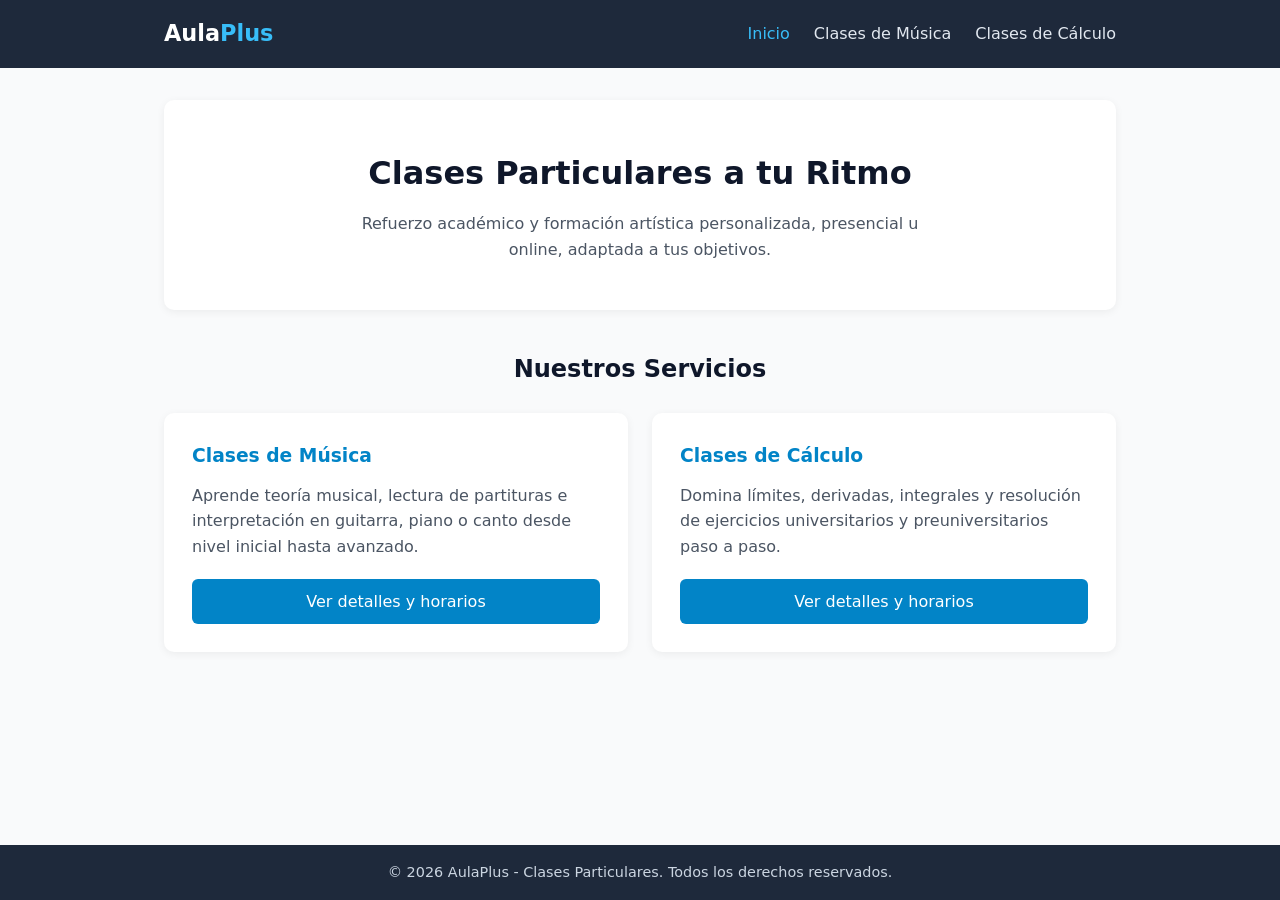
<file: sitio web de servicio/index.html>
<!DOCTYPE html>
<html lang="es">
<head>
  <meta charset="UTF-8">
  <meta name="viewport" content="width=device-width, initial-scale=1.0">
  <title>Academia AulaPlus | Clases Particulares</title>
  <link rel="stylesheet" href="style.css">
</head>
<body>
  <header>
    <nav class="navbar">
      <a href="index.html" class="logo">Aula<span>Plus</span></a>
      <button class="menu-toggle" id="menu-btn" aria-label="Abrir menú">☰</button>
      <ul class="nav-links" id="nav-links">
        <li><a href="index.html" class="activo">Inicio</a></li>
        <li><a href="musica.html">Clases de Música</a></li>
        <li><a href="calculo.html">Clases de Cálculo</a></li>
      </ul>
    </nav>
  </header>

  <main>
    <section class="hero">
      <h1>Clases Particulares a tu Ritmo</h1>
      <p>Refuerzo académico y formación artística personalizada, presencial u online, adaptada a tus objetivos.</p>
    </section>

    <section class="servicios">
      <h2>Nuestros Servicios</h2>
      <div class="tarjetas-grid">
        <article class="tarjeta">
          <h3>Clases de Música</h3>
          <p>Aprende teoría musical, lectura de partituras e interpretación en guitarra, piano o canto desde nivel inicial hasta avanzado.</p>
          <a href="musica.html" class="btn">Ver detalles y horarios</a>
        </article>

        <article class="tarjeta">
          <h3>Clases de Cálculo</h3>
          <p>Domina límites, derivadas, integrales y resolución de ejercicios universitarios y preuniversitarios paso a paso.</p>
          <a href="calculo.html" class="btn">Ver detalles y horarios</a>
        </article>
      </div>
    </section>
  </main>

  <footer>
    <p>&copy; 2026 AulaPlus - Clases Particulares. Todos los derechos reservados.</p>
  </footer>

  <script src="script.js"></script>
</body>
</html>
</file>
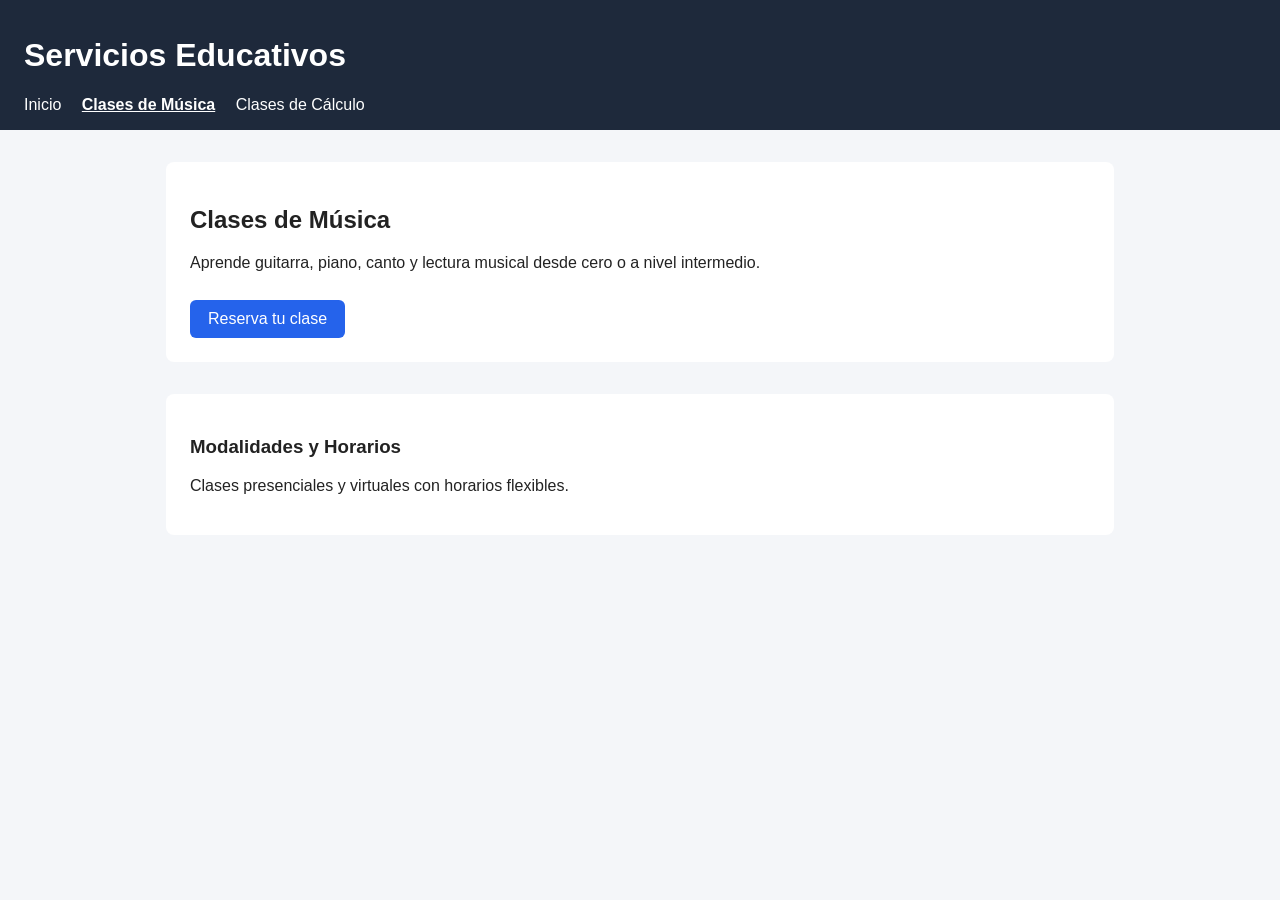
<file: servicio1.html>
<!DOCTYPE html>
<html lang="es">
<head>
  <meta charset="UTF-8">
  <meta name="viewport" content="width=device-width, initial-scale=1.0">
  <title>Clases de Música</title>
  <link rel="stylesheet" href="servicio1.css">
</head>
<body>
  <header>
    <h1>Servicios Educativos</h1>
    <nav>
      <a href="index.html">Inicio</a>
      <a href="servicio1.html" class="activo">Clases de Música</a>
      <a href="servicio2.html">Clases de Cálculo</a>
    </nav>
  </header>

  <main>
    <section class="portada">
      <div>
        <h2>Clases de Música</h2>
        <p>Aprende guitarra, piano, canto y lectura musical desde cero o a nivel intermedio.</p>
        <a href="#contacto" class="boton">Reserva tu clase</a>
      </div>
    </section>

    <section class="portada" id="contacto">
      <h3>Modalidades y Horarios</h3>
      <p>Clases presenciales y virtuales con horarios flexibles.</p>
    </section>
  </main>
</body>
</html>
</file>
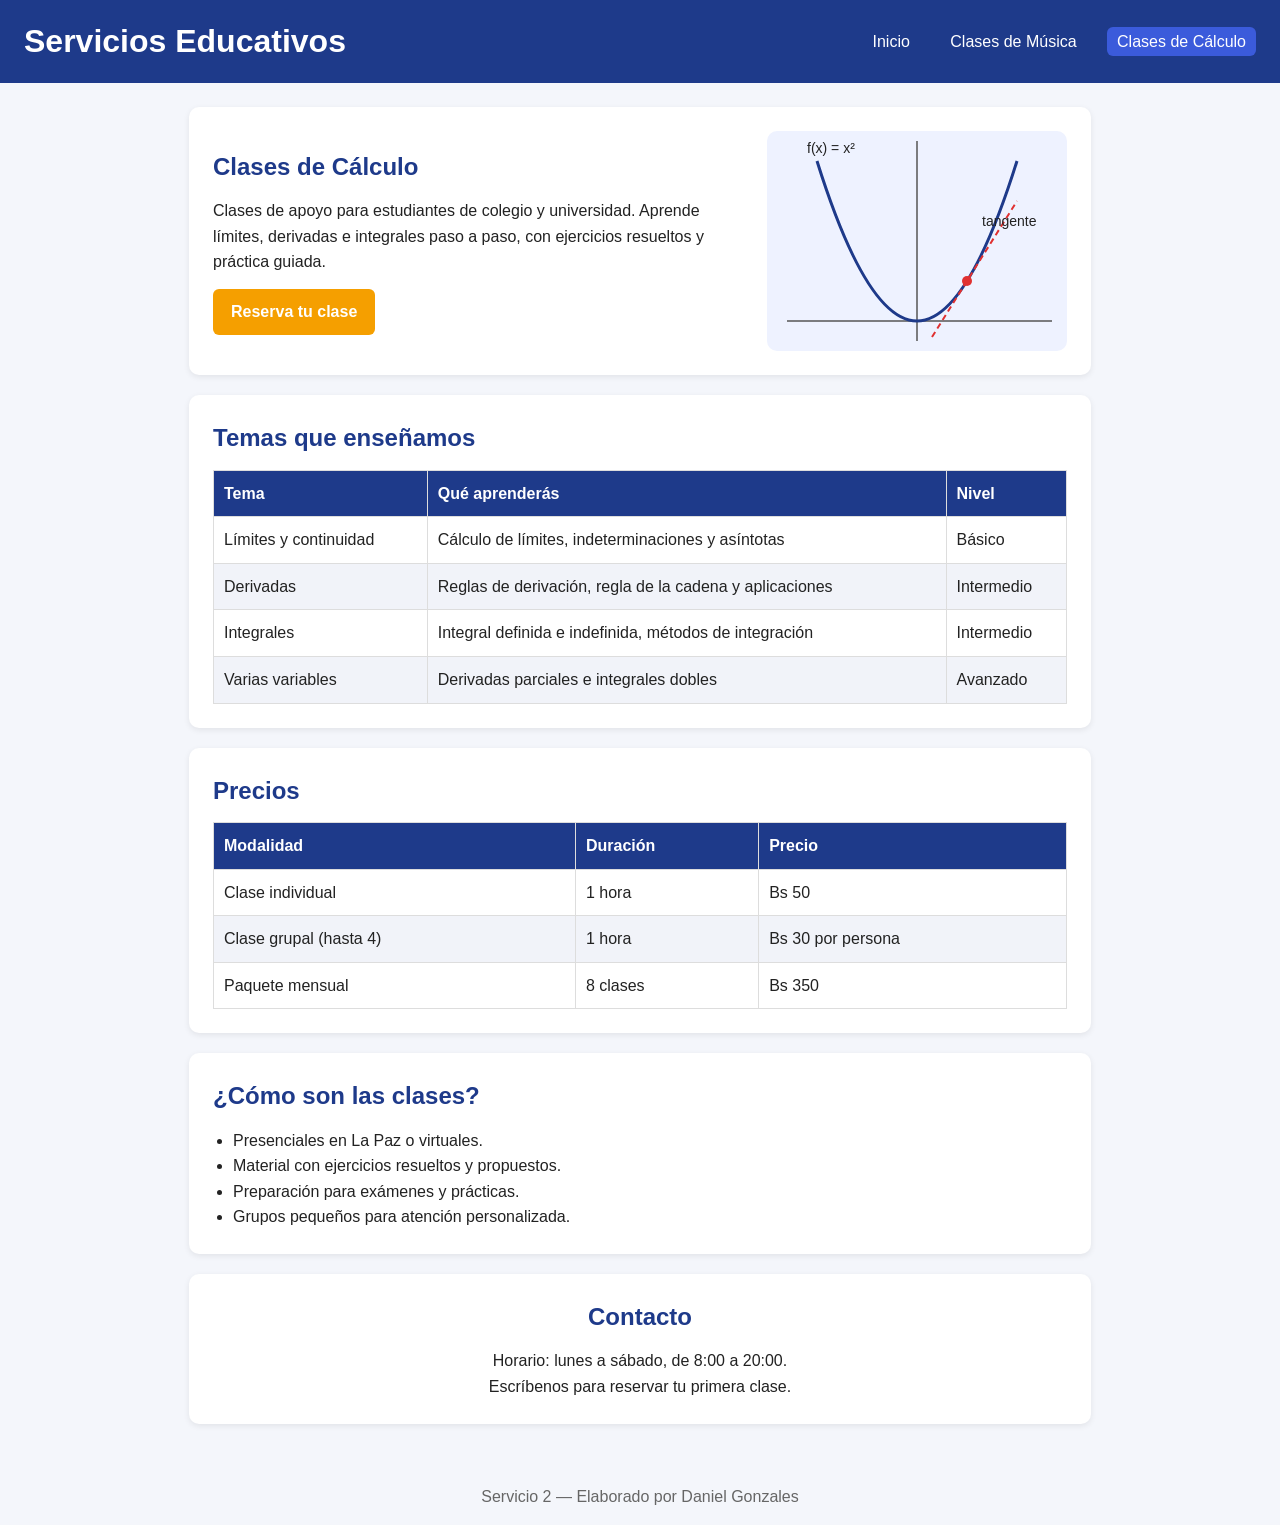
<file: sitio web de servicio/calculo.html>
<!DOCTYPE html>
<html lang="es">
<head>
  <meta charset="UTF-8">
  <meta name="viewport" content="width=device-width, initial-scale=1.0">
  <title>Clases de Cálculo</title>
  <link rel="stylesheet" href="servicio2.css">
</head>
<body>
  <header>
    <h1>Servicios Educativos</h1>
    <nav>
      <a href="index.html">Inicio</a>
      <a href="musica.html">Clases de Música</a>
      <a href="calculo.html" class="activo">Clases de Cálculo</a>
    </nav>
  </header>

  <main>
    <section class="portada">
      <div>
        <h2>Clases de Cálculo</h2>
        <p>Clases de apoyo para estudiantes de colegio y universidad. Aprende límites, derivadas e integrales paso a paso, con ejercicios resueltos y práctica guiada.</p>
        <a href="#contacto" class="boton">Reserva tu clase</a>
      </div>
      <svg viewBox="0 0 300 220" class="grafica" aria-label="Gráfica de una parábola con su recta tangente">
        <line x1="20" y1="190" x2="285" y2="190" class="eje"/>
        <line x1="150" y1="210" x2="150" y2="10" class="eje"/>
        <path d="M 50 30 Q 150 350 250 30" class="curva"/>
        <line x1="165" y1="206" x2="250" y2="70" class="tangente"/>
        <circle cx="200" cy="150" r="5" class="punto"/>
        <text x="40" y="22">f(x) = x²</text>
        <text x="215" y="95">tangente</text>
      </svg>
    </section>

    <section>
      <h2>Temas que enseñamos</h2>
      <table>
        <thead>
          <tr><th>Tema</th><th>Qué aprenderás</th><th>Nivel</th></tr>
        </thead>
        <tbody>
          <tr><td>Límites y continuidad</td><td>Cálculo de límites, indeterminaciones y asíntotas</td><td>Básico</td></tr>
          <tr><td>Derivadas</td><td>Reglas de derivación, regla de la cadena y aplicaciones</td><td>Intermedio</td></tr>
          <tr><td>Integrales</td><td>Integral definida e indefinida, métodos de integración</td><td>Intermedio</td></tr>
          <tr><td>Varias variables</td><td>Derivadas parciales e integrales dobles</td><td>Avanzado</td></tr>
        </tbody>
      </table>
    </section>

    <section>
      <h2>Precios</h2>
      <table>
        <thead>
          <tr><th>Modalidad</th><th>Duración</th><th>Precio</th></tr>
        </thead>
        <tbody>
          <tr><td>Clase individual</td><td>1 hora</td><td>Bs 50</td></tr>
          <tr><td>Clase grupal (hasta 4)</td><td>1 hora</td><td>Bs 30 por persona</td></tr>
          <tr><td>Paquete mensual</td><td>8 clases</td><td>Bs 350</td></tr>
        </tbody>
      </table>
    </section>

    <section>
      <h2>¿Cómo son las clases?</h2>
      <ul>
        <li>Presenciales en La Paz o virtuales.</li>
        <li>Material con ejercicios resueltos y propuestos.</li>
        <li>Preparación para exámenes y prácticas.</li>
        <li>Grupos pequeños para atención personalizada.</li>
      </ul>
    </section>

    <section id="contacto" class="contacto">
      <h2>Contacto</h2>
      <p>Horario: lunes a sábado, de 8:00 a 20:00.</p>
      <p>Escríbenos para reservar tu primera clase.</p>
    </section>
  </main>

  <footer>
    <p>Servicio 2 — Elaborado por Daniel Gonzales</p>
  </footer>
</body>
</html>
</file>
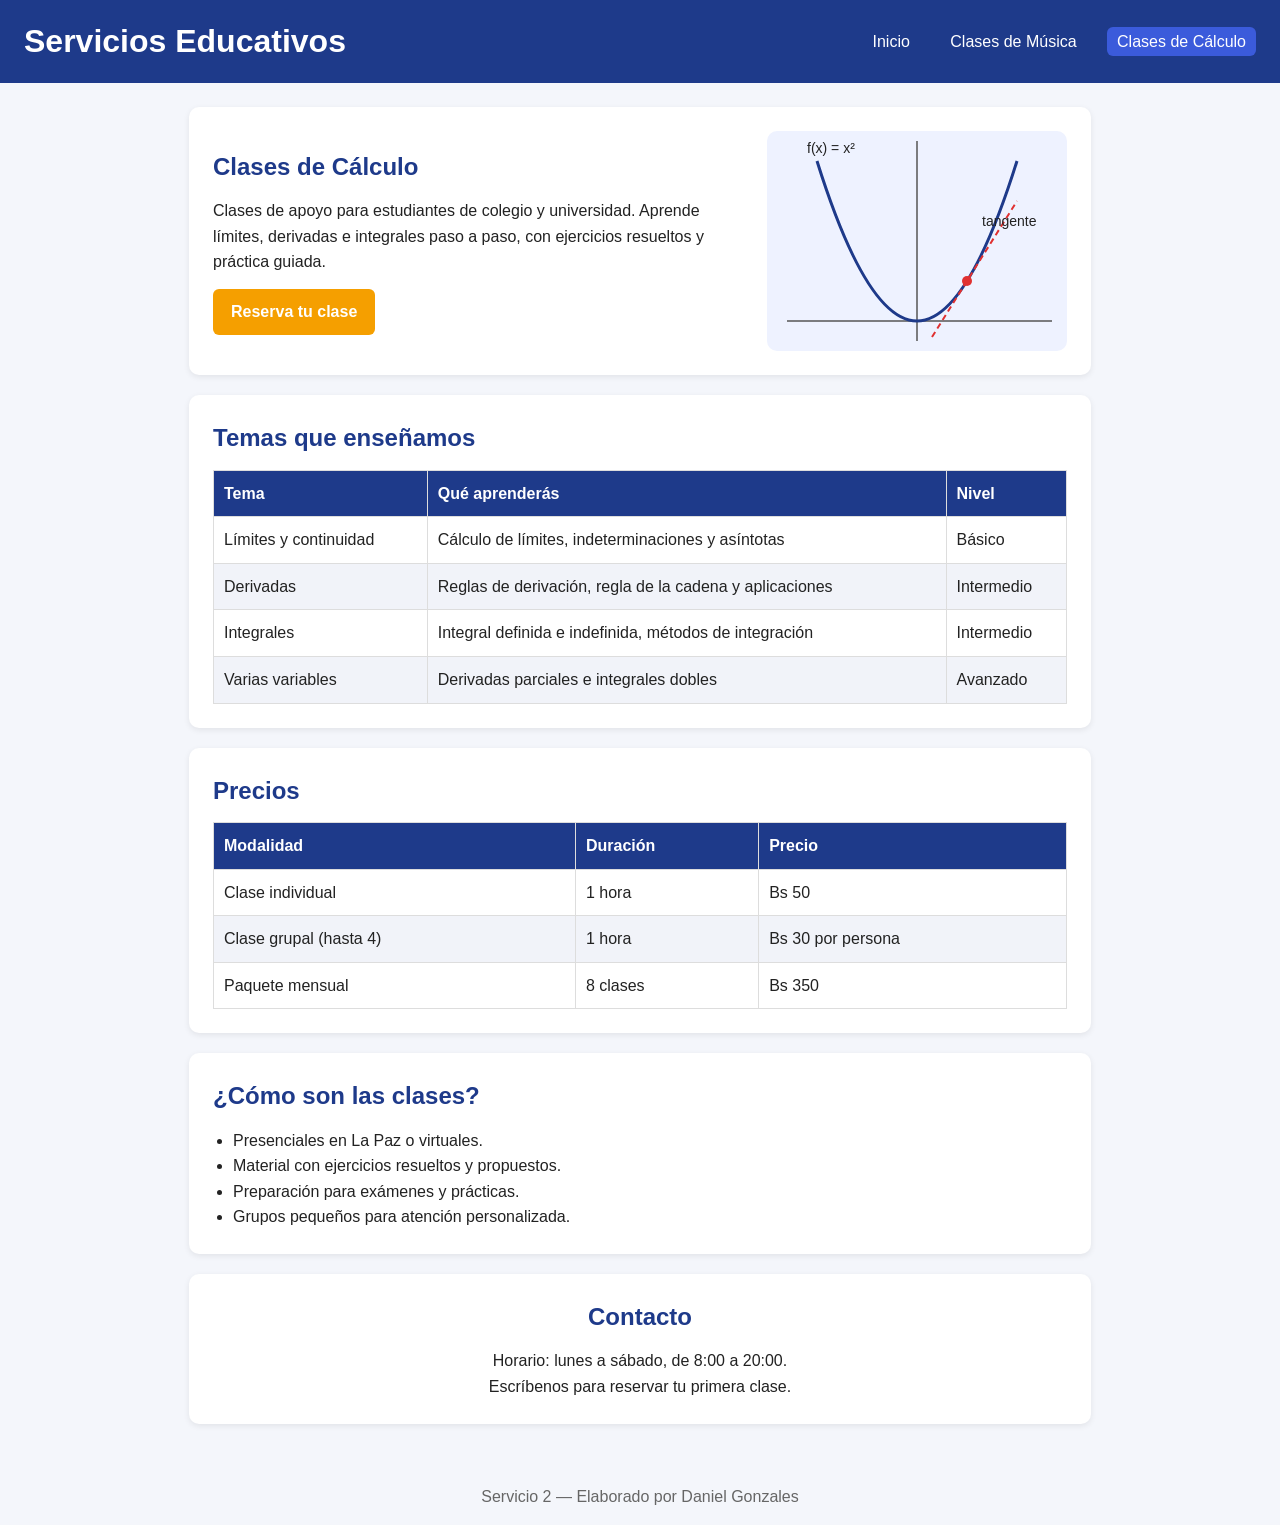
<file: sitio web de servicio/servicio2.html>
<!DOCTYPE html>
<html lang="es">
<head>
  <meta charset="UTF-8">
  <meta name="viewport" content="width=device-width, initial-scale=1.0">
  <title>Clases de Cálculo</title>
  <link rel="stylesheet" href="servicio2.css">
</head>
<body>
  <header>
    <h1>Servicios Educativos</h1>
    <nav>
      <a href="index.html">Inicio</a>
      <a href="servicio1.html">Clases de Música</a>
      <a href="servicio2.html" class="activo">Clases de Cálculo</a>
    </nav>
  </header>

  <main>
    <section class="portada">
      <div>
        <h2>Clases de Cálculo</h2>
        <p>Clases de apoyo para estudiantes de colegio y universidad. Aprende límites, derivadas e integrales paso a paso, con ejercicios resueltos y práctica guiada.</p>
        <a href="#contacto" class="boton">Reserva tu clase</a>
      </div>
      <svg viewBox="0 0 300 220" class="grafica" aria-label="Gráfica de una parábola con su recta tangente">
        <line x1="20" y1="190" x2="285" y2="190" class="eje"/>
        <line x1="150" y1="210" x2="150" y2="10" class="eje"/>
        <path d="M 50 30 Q 150 350 250 30" class="curva"/>
        <line x1="165" y1="206" x2="250" y2="70" class="tangente"/>
        <circle cx="200" cy="150" r="5" class="punto"/>
        <text x="40" y="22">f(x) = x²</text>
        <text x="215" y="95">tangente</text>
      </svg>
    </section>

    <section>
      <h2>Temas que enseñamos</h2>
      <table>
        <thead>
          <tr><th>Tema</th><th>Qué aprenderás</th><th>Nivel</th></tr>
        </thead>
        <tbody>
          <tr><td>Límites y continuidad</td><td>Cálculo de límites, indeterminaciones y asíntotas</td><td>Básico</td></tr>
          <tr><td>Derivadas</td><td>Reglas de derivación, regla de la cadena y aplicaciones</td><td>Intermedio</td></tr>
          <tr><td>Integrales</td><td>Integral definida e indefinida, métodos de integración</td><td>Intermedio</td></tr>
          <tr><td>Varias variables</td><td>Derivadas parciales e integrales dobles</td><td>Avanzado</td></tr>
        </tbody>
      </table>
    </section>

    <section>
      <h2>Precios</h2>
      <table>
        <thead>
          <tr><th>Modalidad</th><th>Duración</th><th>Precio</th></tr>
        </thead>
        <tbody>
          <tr><td>Clase individual</td><td>1 hora</td><td>Bs 50</td></tr>
          <tr><td>Clase grupal (hasta 4)</td><td>1 hora</td><td>Bs 30 por persona</td></tr>
          <tr><td>Paquete mensual</td><td>8 clases</td><td>Bs 350</td></tr>
        </tbody>
      </table>
    </section>

    <section>
      <h2>¿Cómo son las clases?</h2>
      <ul>
        <li>Presenciales en La Paz o virtuales.</li>
        <li>Material con ejercicios resueltos y propuestos.</li>
        <li>Preparación para exámenes y prácticas.</li>
        <li>Grupos pequeños para atención personalizada.</li>
      </ul>
    </section>

    <section id="contacto" class="contacto">
      <h2>Contacto</h2>
      <p>Horario: lunes a sábado, de 8:00 a 20:00.</p>
      <p>Escríbenos para reservar tu primera clase.</p>
    </section>
  </main>

  <footer>
    <p>Servicio 2 — Elaborado por Daniel Gonzales</p>
  </footer>
</body>
</html>
</file>
<file: sitio web de servicio/style.css>
* {
  box-sizing: border-box;
  margin: 0;
  padding: 0;
}

body {
  font-family: system-ui, -apple-system, sans-serif;
  line-height: 1.6;
  color: #1f2937;
  background-color: #f9fafb;
  display: flex;
  flex-direction: column;
  min-height: 100vh;
}

header {
  background-color: #1e293b;
  color: #ffffff;
}

.navbar {
  max-width: 1000px;
  margin: 0 auto;
  padding: 1rem 1.5rem;
  display: flex;
  justify-content: space-between;
  align-items: center;
}

.logo {
  font-size: 1.4rem;
  font-weight: 700;
  color: #ffffff;
  text-decoration: none;
}

.logo span {
  color: #38bdf8;
}

.nav-links {
  list-style: none;
  display: flex;
  gap: 1.5rem;
}

.nav-links a {
  color: #e2e8f0;
  text-decoration: none;
  font-weight: 500;
  transition: color 0.2s;
}

.nav-links a:hover,
.nav-links a.activo {
  color: #38bdf8;
}

.menu-toggle {
  display: none;
  background: none;
  border: none;
  color: #ffffff;
  font-size: 1.5rem;
  cursor: pointer;
}

main {
  flex: 1;
  max-width: 1000px;
  width: 100%;
  margin: 0 auto;
  padding: 2rem 1.5rem;
}

.hero {
  text-align: center;
  padding: 3rem 1rem;
  background-color: #ffffff;
  border-radius: 10px;
  box-shadow: 0 2px 8px rgba(0, 0, 0, 0.06);
  margin-bottom: 2.5rem;
}

.hero h1 {
  font-size: 2rem;
  color: #0f172a;
  margin-bottom: 0.75rem;
}

.hero p {
  color: #4b5563;
  max-width: 600px;
  margin: 0 auto;
}

.servicios h2 {
  text-align: center;
  margin-bottom: 1.5rem;
  color: #0f172a;
}

.tarjetas-grid {
  display: grid;
  grid-template-columns: repeat(auto-fit, minmax(280px, 1fr));
  gap: 1.5rem;
}

.tarjeta {
  background-color: #ffffff;
  padding: 1.75rem;
  border-radius: 10px;
  box-shadow: 0 2px 8px rgba(0, 0, 0, 0.06);
  display: flex;
  flex-direction: column;
  justify-content: space-between;
}

.tarjeta h3 {
  color: #0284c7;
  margin-bottom: 0.75rem;
}

.tarjeta p {
  color: #4b5563;
  margin-bottom: 1.25rem;
}

.btn {
  display: inline-block;
  text-align: center;
  background-color: #0284c7;
  color: #ffffff;
  text-decoration: none;
  padding: 0.6rem 1.2rem;
  border-radius: 6px;
  font-weight: 500;
  transition: background-color 0.2s;
}

.btn:hover {
  background-color: #0369a1;
}

footer {
  background-color: #1e293b;
  color: #cbd5e1;
  text-align: center;
  padding: 1rem;
  font-size: 0.9rem;
}

@media (max-width: 640px) {
  .menu-toggle {
    display: block;
  }

  .nav-links {
    display: none;
    flex-direction: column;
    position: absolute;
    top: 60px;
    left: 0;
    width: 100%;
    background-color: #1e293b;
    padding: 1rem 1.5rem;
  }

  .nav-links.abierto {
    display: flex;
  }
}
</file>
<file: servicio1.css>
body {
  font-family: Arial, sans-serif;
  margin: 0;
  background: #f4f6f9;
  color: #222;
}

header {
  background: #1e293b;
  color: #fff;
  padding: 16px 24px;
}

nav a {
  color: #fff;
  text-decoration: none;
  margin-right: 16px;
}

nav a.activo {
  font-weight: bold;
  text-decoration: underline;
}

.portada {
  max-width: 900px;
  margin: 32px auto;
  padding: 24px;
  background: #fff;
  border-radius: 8px;
}

.boton {
  display: inline-block;
  margin-top: 12px;
  padding: 10px 18px;
  background: #2563eb;
  color: #fff;
  text-decoration: none;
  border-radius: 6px;
}
</file>
<file: sitio web de servicio/servicio2.css>
* { box-sizing: border-box; margin: 0; padding: 0; }
body { font-family: Arial, sans-serif; color: #222; background: #f4f6fb; line-height: 1.6; }

header { background: #1e3a8a; color: #fff; padding: 16px 24px; display: flex; justify-content: space-between; align-items: center; flex-wrap: wrap; gap: 10px; }
nav a { color: #fff; text-decoration: none; margin-left: 16px; padding: 6px 10px; border-radius: 6px; }
nav a:hover, nav a.activo { background: #3b5bdb; }

main { max-width: 950px; margin: 0 auto; padding: 24px; }
section { background: #fff; padding: 24px; margin-bottom: 20px; border-radius: 10px; box-shadow: 0 2px 6px rgba(0,0,0,.08); }
h2 { color: #1e3a8a; margin-bottom: 12px; }

.portada { display: flex; gap: 24px; align-items: center; flex-wrap: wrap; }
.portada div { flex: 1; min-width: 260px; }
.boton { display: inline-block; margin-top: 14px; background: #f59f00; color: #fff; padding: 10px 18px; border-radius: 6px; text-decoration: none; font-weight: bold; }
.boton:hover { background: #e67700; }

.grafica { width: 300px; max-width: 100%; background: #eef2ff; border-radius: 10px; }
.eje { stroke: #555; stroke-width: 1.5; }
.curva { fill: none; stroke: #1e3a8a; stroke-width: 3; }
.tangente { stroke: #e03131; stroke-width: 2; stroke-dasharray: 6 4; }
.punto { fill: #e03131; }
.grafica text { font-size: 14px; fill: #222; }

table { width: 100%; border-collapse: collapse; }
th, td { padding: 10px; border: 1px solid #ddd; text-align: left; }
th { background: #1e3a8a; color: #fff; }
tbody tr:nth-child(even) { background: #f1f3f9; }

ul { padding-left: 20px; }
.contacto { text-align: center; }
footer { text-align: center; padding: 16px; color: #666; }
</file>
